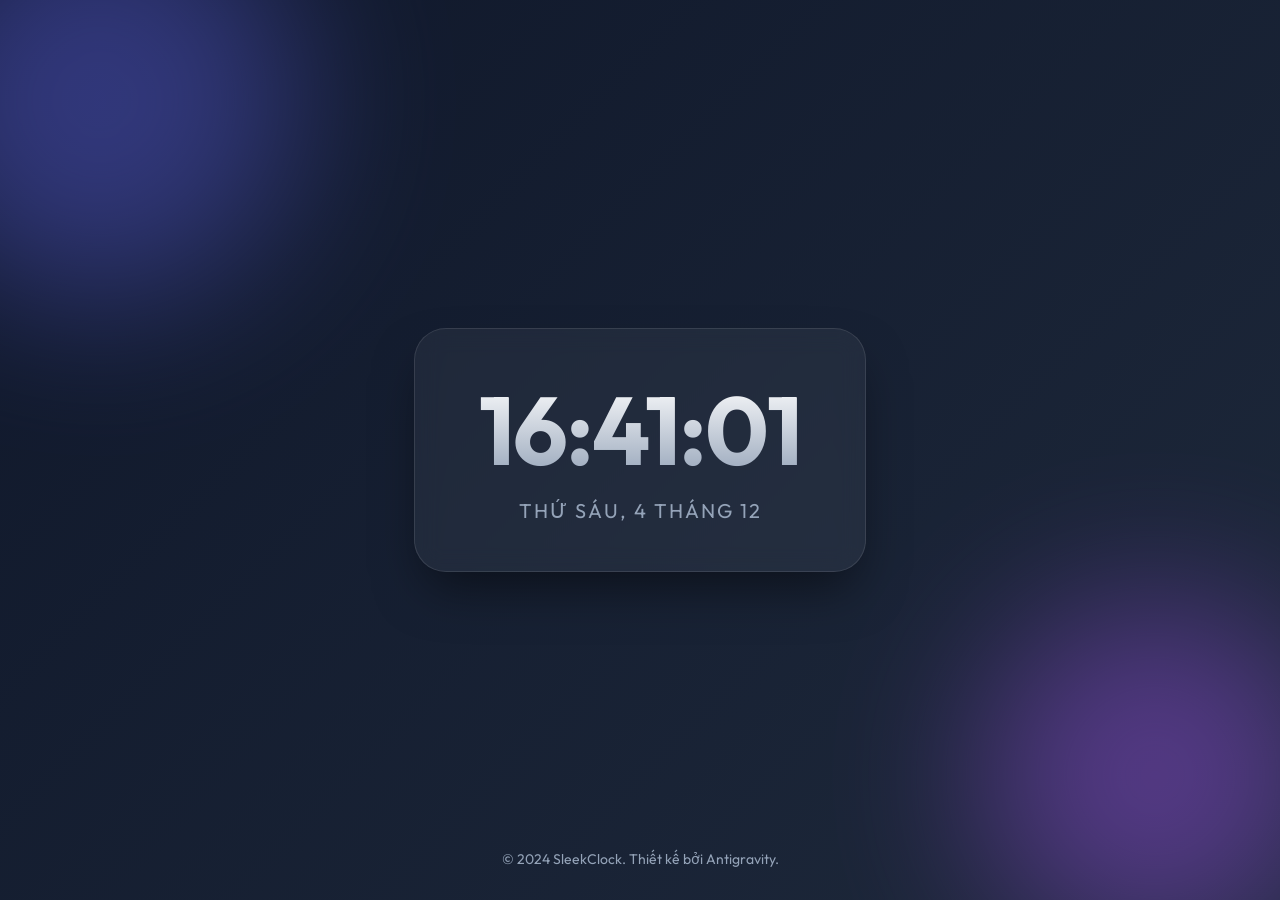
<file: clock.html>
<!DOCTYPE html>
<html lang="vi">
<head>
    <meta charset="UTF-8">
    <meta name="viewport" content="width=device-width, initial-scale=1.0">
    <title>SleekClock | Đồng hồ tối giản</title>
    <meta name="description" content="Đồng hồ kỹ thuật số tối giản, tinh tế với phong cách Glassmorphism.">
    <!-- Google Fonts: Outfit -->
    <link rel="preconnect" href="https://fonts.googleapis.com">
    <link rel="preconnect" href="https://fonts.gstatic.com" crossorigin>
    <link href="https://fonts.googleapis.com/css2?family=Outfit:wght@300;400;500;600;700&display=swap" rel="stylesheet">
    <style>
        :root {
            --primary: #6366f1;
            --bg-gradient: linear-gradient(135deg, #0f172a 0%, #1e293b 100%);
            --glass-bg: rgba(255, 255, 255, 0.05);
            --glass-border: rgba(255, 255, 255, 0.1);
            --text-main: #f8fafc;
            --text-muted: #94a3b8;
        }

        * {
            margin: 0;
            padding: 0;
            box-sizing: border-box;
            font-family: 'Outfit', sans-serif;
        }

        body {
            height: 100vh;
            display: flex;
            align-items: center;
            justify-content: center;
            background: var(--bg-gradient);
            color: var(--text-main);
            overflow: hidden;
        }

        .blob-container {
            position: absolute;
            width: 100%;
            height: 100%;
            overflow: hidden;
            z-index: 0;
        }

        .blob {
            position: absolute;
            border-radius: 50%;
            filter: blur(80px);
            opacity: 0.4;
            animation: move 20s infinite alternate;
        }

        .blob-1 {
            width: 400px;
            height: 400px;
            background: #6366f1;
            top: -100px;
            left: -100px;
        }

        .blob-2 {
            width: 350px;
            height: 350px;
            background: #a855f7;
            bottom: -50px;
            right: -50px;
            animation-delay: -5s;
        }

        @keyframes move {
            from { transform: translate(0, 0); }
            to { transform: translate(50px, 50px); }
        }

        .clock-container {
            position: relative;
            z-index: 1;
            padding: 3rem 4rem;
            background: var(--glass-bg);
            backdrop-filter: blur(12px);
            -webkit-backdrop-filter: blur(12px);
            border: 1px solid var(--glass-border);
            border-radius: 2rem;
            text-align: center;
            box-shadow: 0 25px 50px -12px rgba(0, 0, 0, 0.5);
            transition: transform 0.3s ease;
        }

        .clock-container:hover {
            transform: scale(1.02);
        }

        .time {
            font-size: 6rem;
            font-weight: 700;
            letter-spacing: -2px;
            line-height: 1.1;
            background: linear-gradient(to bottom, #ffffff, #94a3b8);
            -webkit-background-clip: text;
            -webkit-text-fill-color: transparent;
        }

        .date {
            margin-top: 1rem;
            font-size: 1.25rem;
            font-weight: 400;
            color: var(--text-muted);
            text-transform: uppercase;
            letter-spacing: 2px;
        }

        .app-footer {
            position: absolute;
            bottom: 2rem;
            font-size: 0.875rem;
            color: var(--text-muted);
        }

        @media (max-width: 640px) {
            .time { font-size: 4rem; }
            .clock-container { padding: 2rem; }
        }
    </style>
</head>
<body>
    <div class="blob-container">
        <div class="blob blob-1"></div>
        <div class="blob blob-2"></div>
    </div>

    <main class="clock-container" id="clock">
        <div id="time-display" class="time">00:00:00</div>
        <div id="date-display" class="date">Thứ Hai, 01 Tháng 01</div>
    </main>

    <footer class="app-footer">
        <p>&copy; 2024 SleekClock. Thiết kế bởi Antigravity.</p>
    </footer>

    <script>
        function updateClock() {
            const now = new Date();
            
            // Format time
            const hours = String(now.getHours()).padStart(2, '0');
            const minutes = String(now.getMinutes()).padStart(2, '0');
            const seconds = String(now.getSeconds()).padStart(2, '0');
            
            document.getElementById('time-display').textContent = `${hours}:${minutes}:${seconds}`;
            
            // Format date
            const options = { weekday: 'long', day: 'numeric', month: 'long' };
            const dateStr = now.toLocaleDateString('vi-VN', options);
            document.getElementById('date-display').textContent = dateStr;
        }

        // Update every second
        setInterval(updateClock, 1000);
        updateClock(); // Initial call

        // Mouse move effect
        const clock = document.getElementById('clock');
        document.addEventListener('mousemove', (e) => {
            const x = (window.innerWidth / 2 - e.pageX) / 25;
            const y = (window.innerHeight / 2 - e.pageY) / 25;
            clock.style.transform = `rotateY(${x}deg) rotateX(${y}deg)`;
        });
    </script>
</body>
</html>
</file>
